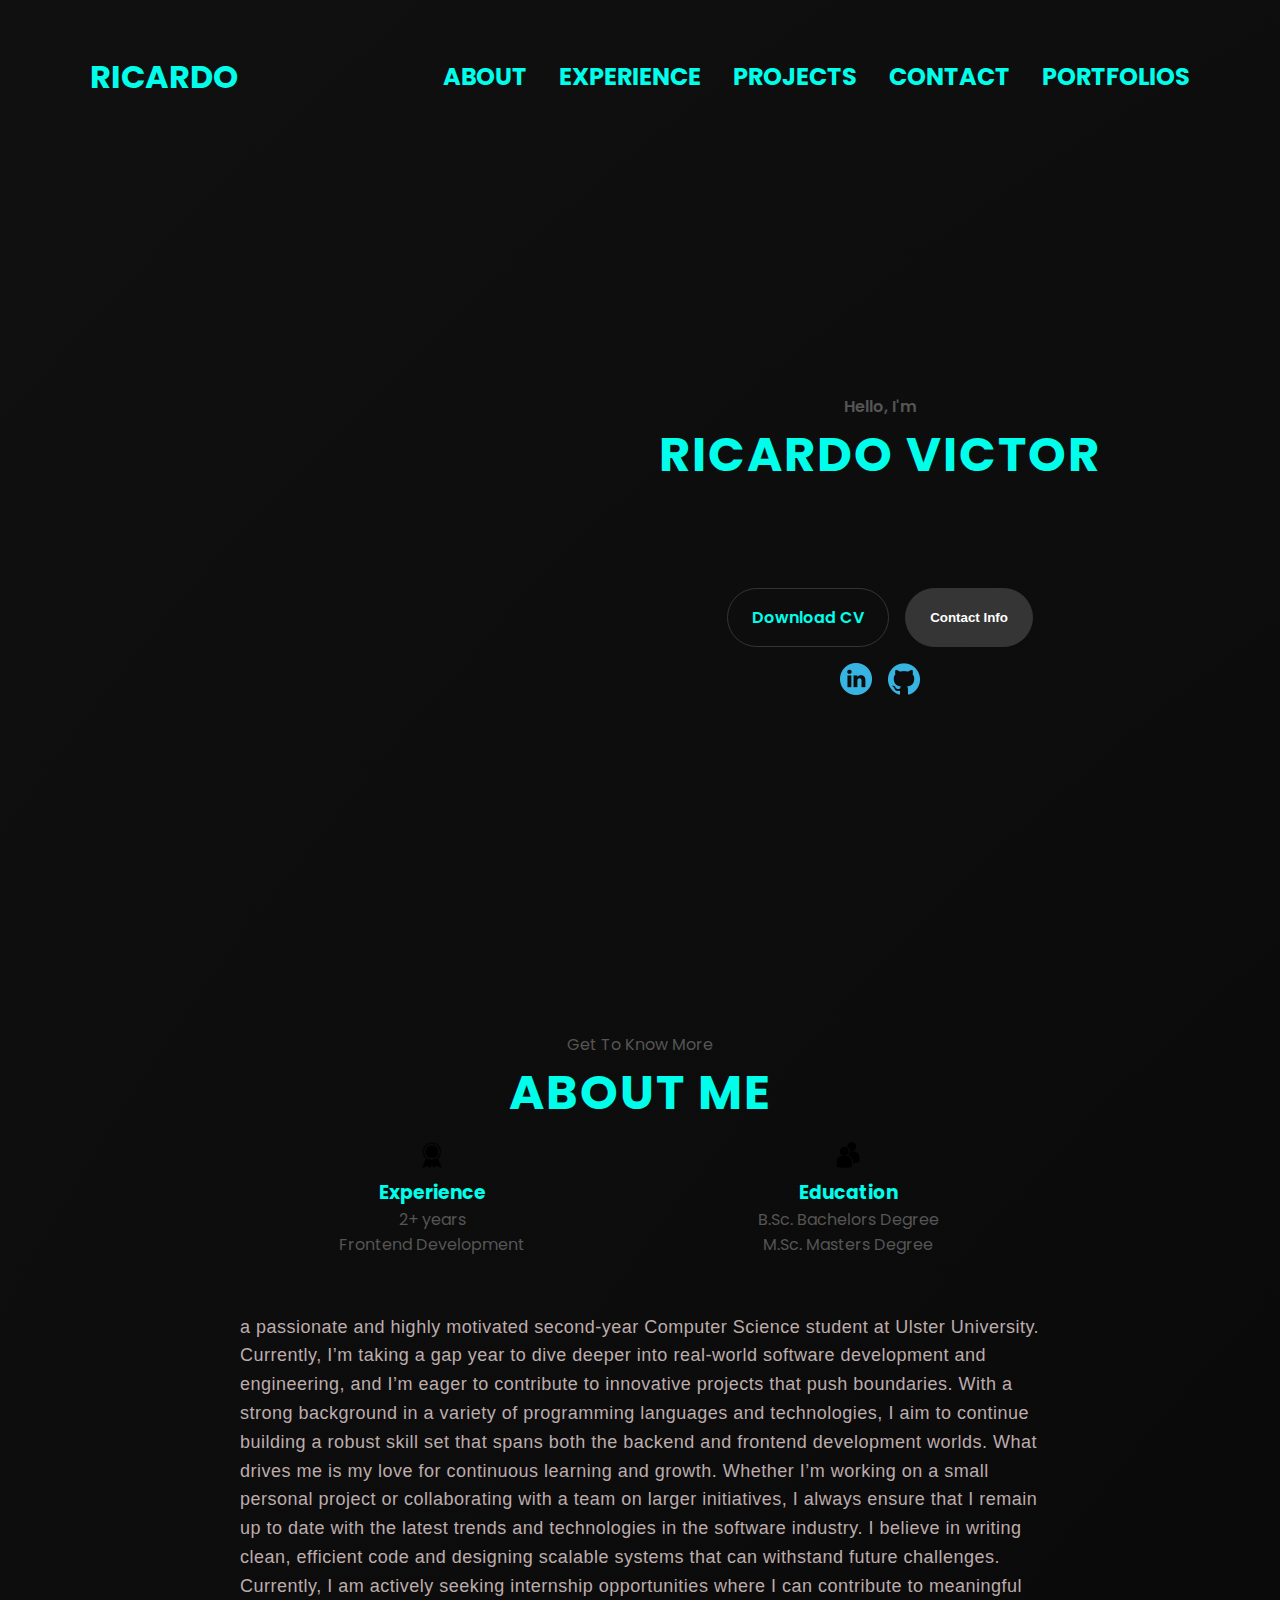
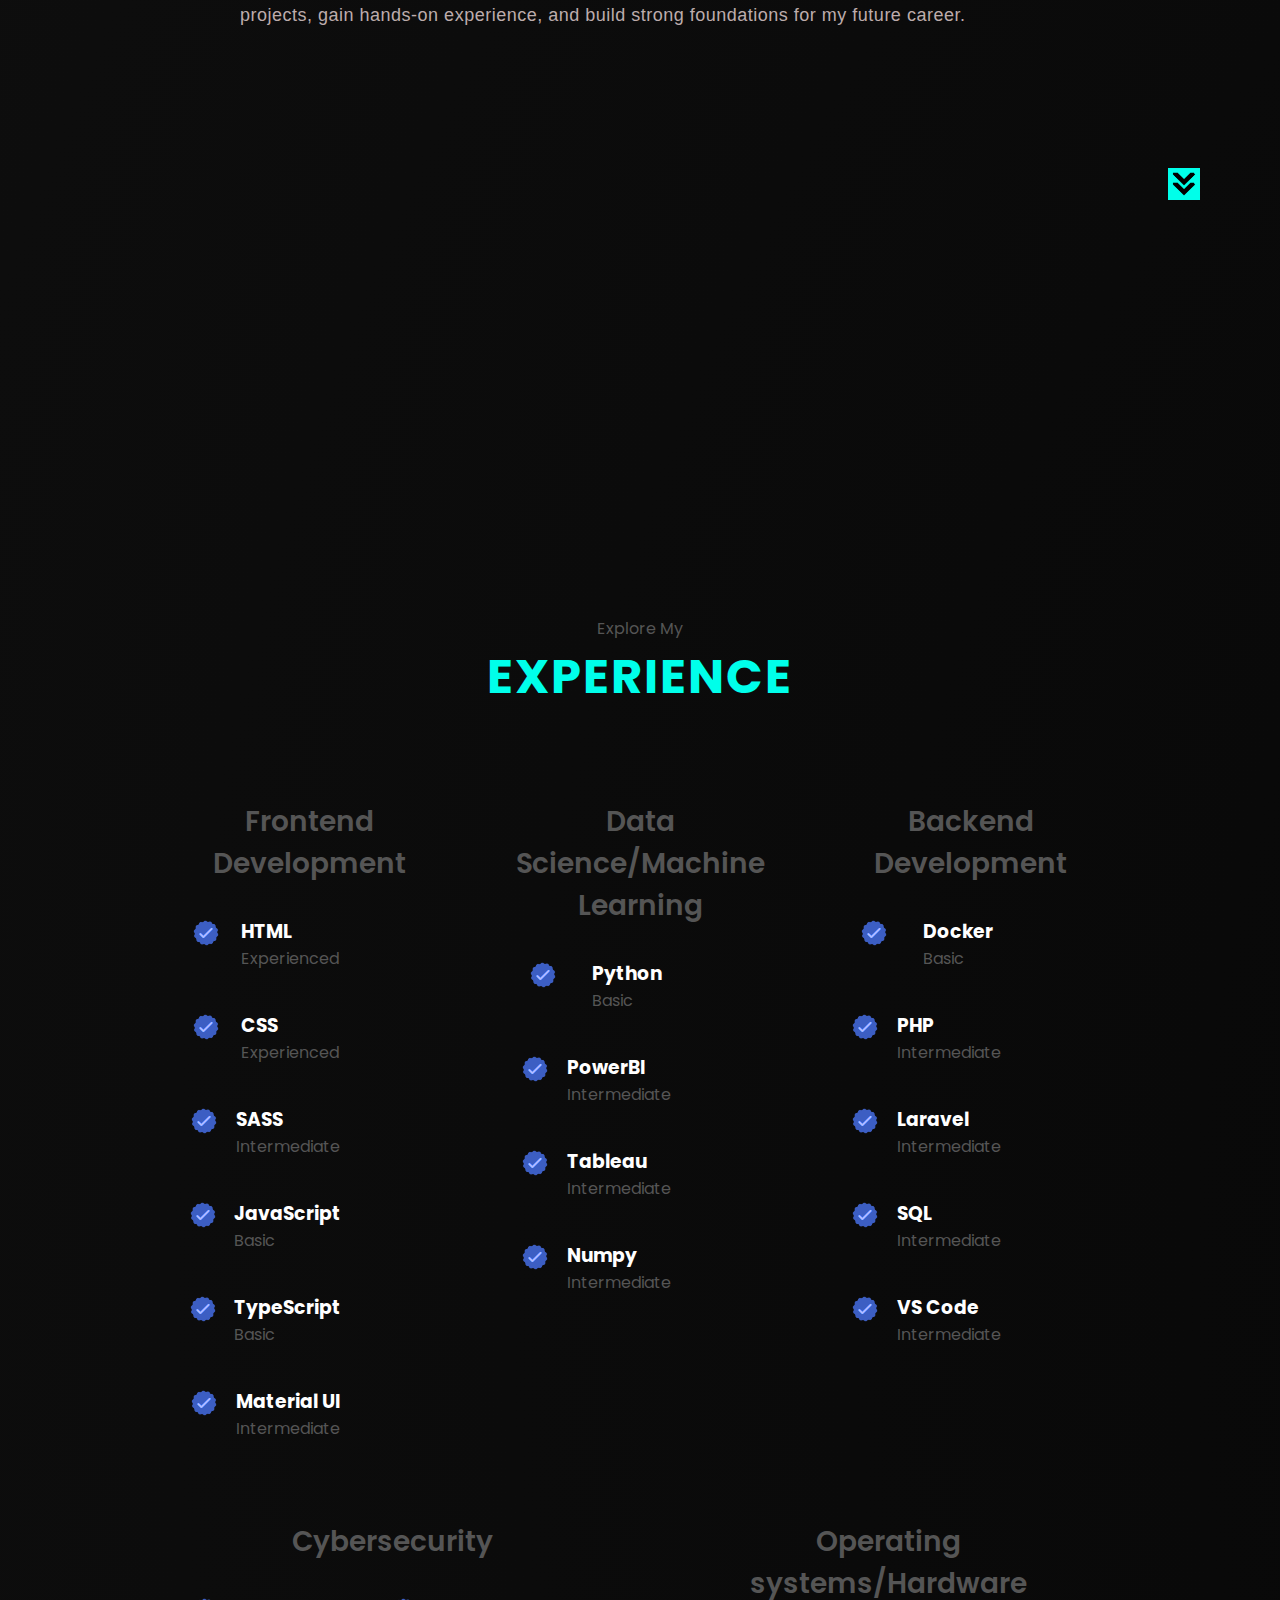
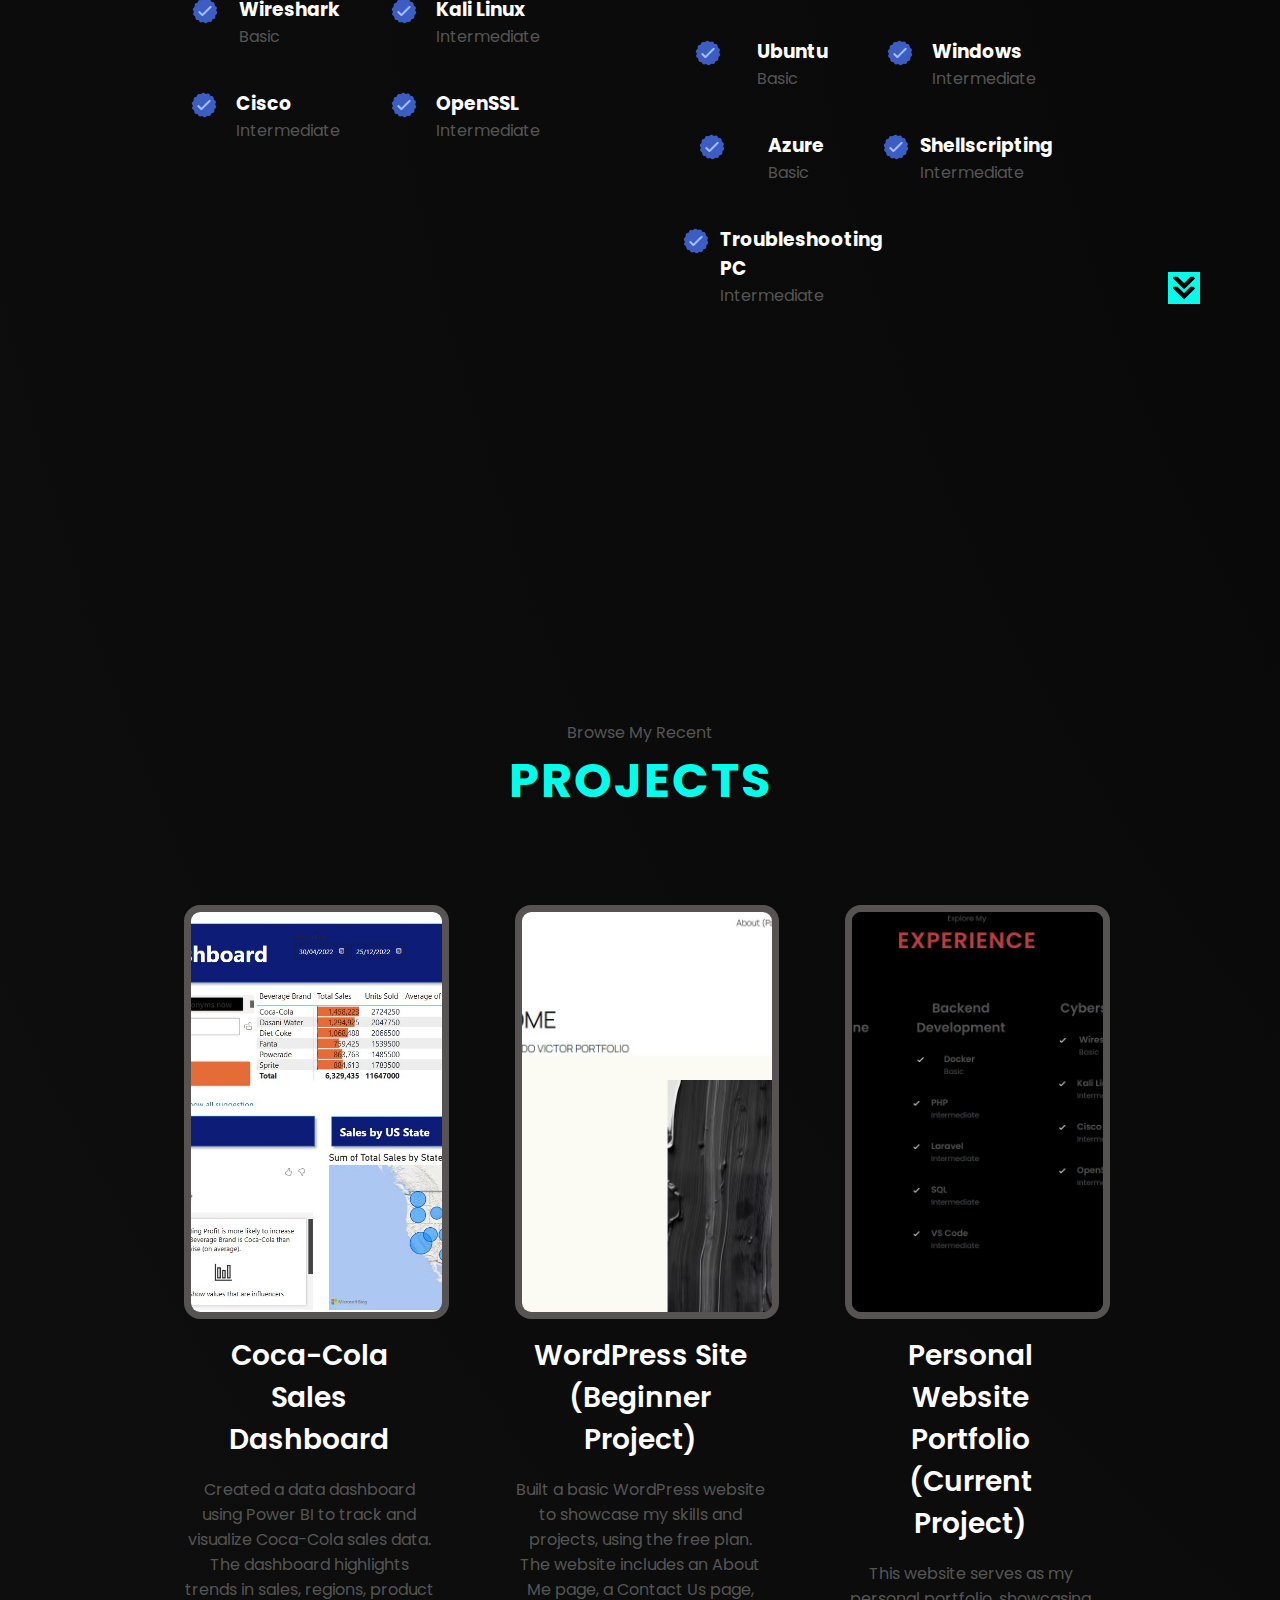
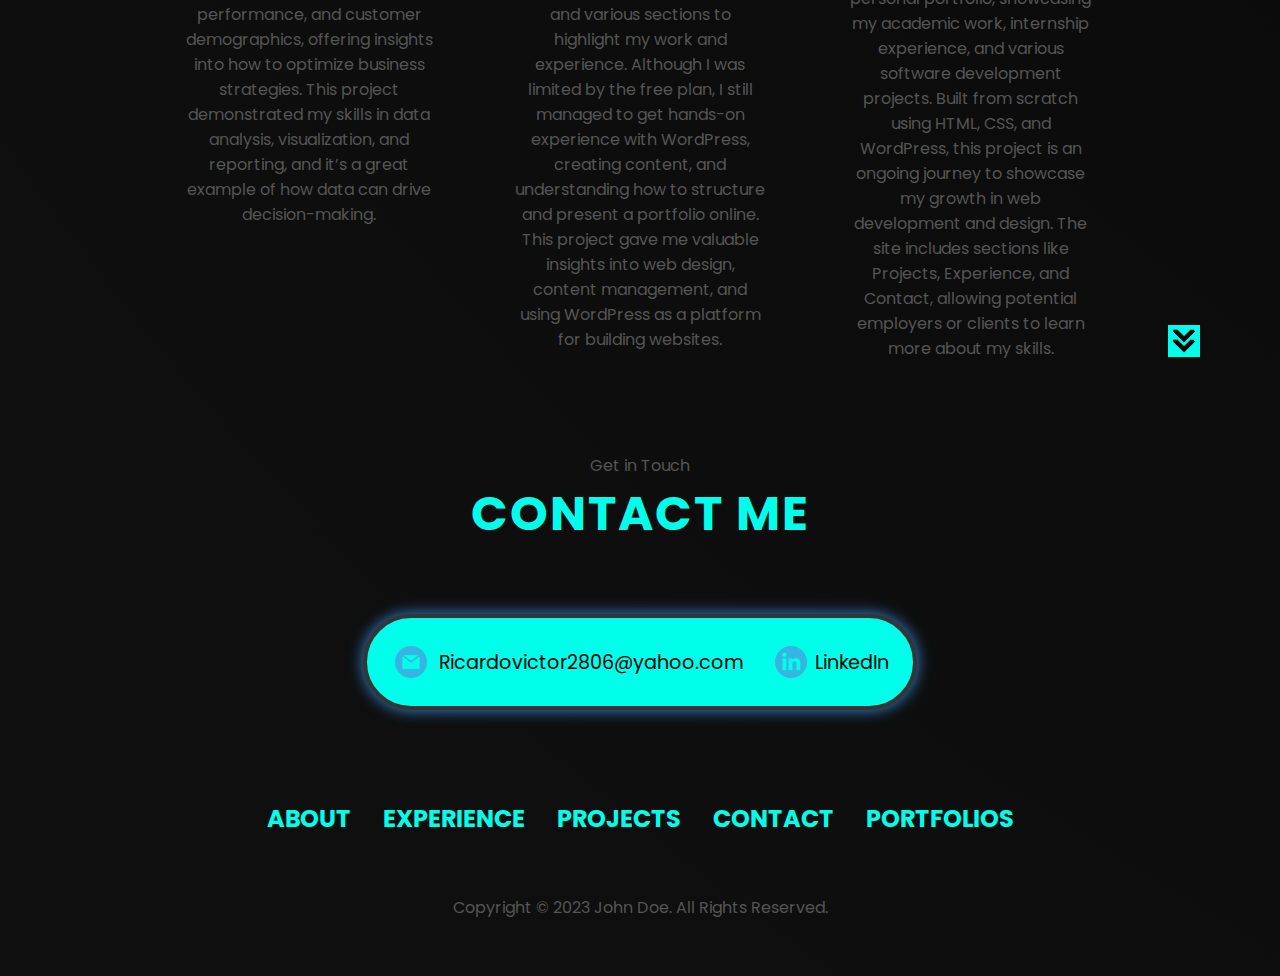
<file: index.html>
<!DOCTYPE html>
<html lang="en">
  <head>
    <meta charset="UTF-8" />
    <meta http-equiv="X-UA-Compatible" content="IE=edge" />
    <meta name="viewport" content="width=device-width, initial-scale=1.0" />
    <title>My Portfolio</title>
    <link rel="stylesheet" href="style.css" />
    <link rel="stylesheet" href="mediaqueries.css" />
  </head>
  <body>
    <nav id="desktop-nav">
      <div class="logo" id="logo-text">Ricardo Victor</div>
      <div>
        <ul class="nav-links">
          <li><a href="#about">About</a></li>
          <li><a href="#experience">Experience</a></li>
          <li><a href="#projects">Projects</a></li>
          <li><a href="#contact">Contact</a></li>
          <li><a href="#portfolio">Portfolios</a></li>
        </ul>
      </div>
    </nav>
    <nav id="hamburger-nav">
      <div class="hamburger-menu">
        <div class="hamburger-icon" onclick="toggleMenu()">
          <span></span>
          <span></span>
          <span></span>
        </div>
        <div class="menu-links">
          <li><a href="#about" onclick="toggleMenu()">About</a></li>
          <li><a href="#experience" onclick="toggleMenu()">Experience</a></li>
          <li><a href="#projects" onclick="toggleMenu()">Projects</a></li>
          <li><a href="#contact" onclick="toggleMenu()">Contact</a></li>
          <li><a href="#portfolio" onclick="toggleMenu()">Portfolios</a></li>
        </div>
      </div>
    </nav>
    <section id="profile">
      <div class="section__pic-container">
        <img src="./assets/image_50356737.JPG" alt="John Doe profile picture" class="profile-pic" />
      </div>
      <div class="section__text">
        <p class="section__text__p1">Hello, I'm</p>
        <h1 class="title">Ricardo Victor</h1>
        <p class="section__text__p2">
          CS Undergraduate</p>
        <div class="btn-container">
          <a class="btn btn-color-2" href="./assets/Ricardo Victor CV.pdf" download="Ricardo Victor CV">
            Download CV
          </a>
          <button class="btn btn-color-1" onclick="location.href='./#contact'">
            Contact Info
          </button>
        </div>
        <div id="socials-container">
          <img
            src="./assets/linkedin.png"
            alt="My LinkedIn profile"
            class="icon2"
            onclick="location.href='https://linkedin.com/'"
          />
          <img
            src="./assets/github.png"
            alt="My Github profile"
            class="icon2"
            onclick="location.href='https://github.com/'"
          />
        </div>
      </div>
    </section>
    <section id="about">
      <p class="section__text__p1">Get To Know More</p>
      <h1 class="title">About Me</h1>
      <div class="section-container">
        
        <div class="about-details-container">
          <div class="about-containers">
            <div class="details-container">
              <img
                src="./assets/experience.png"
                alt="Experience icon"
                class="icon"
              />
              <h3>Experience</h3>
              <p>2+ years <br />Frontend Development</p>
            </div>
            <div class="details-container">
              <img
                src="./assets/education.png"
                alt="Education icon"
                class="icon"
              />
              <h3>Education</h3>
              <p>B.Sc. Bachelors Degree<br />M.Sc. Masters Degree</p>
            </div>
          </div>
          <div class="text-container">
            <p>
              a passionate and highly motivated second-year Computer Science student at Ulster University. Currently, 
              I’m taking a gap year to dive deeper into real-world software development and engineering, 
              and I’m eager to contribute to innovative projects that push boundaries. 
              With a strong background in a variety of programming languages and technologies, 
              I aim to continue building a robust skill set that spans both the backend and frontend development worlds.

              What drives me is my love for continuous learning and growth. Whether I’m working on a small personal project or collaborating with a team on larger initiatives, 
              I always ensure that I remain up to date with the latest trends and technologies in the software industry. 
              I believe in writing clean, efficient code and designing scalable systems that can withstand future challenges. Currently, 
              I am actively seeking internship opportunities where I can contribute to meaningful projects, gain hands-on experience, and build strong foundations for my future career.
            </p>
          </div>
        </div>
      </div>
      <img
        src="./assets/arrow.png"
        alt="Arrow icon"
        class="icon arrow"
        onclick="location.href='./#experience'"
      />
    </section>
    <section id="experience">
      <p class="section__text__p1">Explore My</p>
      <h1 class="title">Experience</h1>
      <div class="experience-details-container">
        <div class="about-containers">
          <div class="details-container">
            <h2 class="experience-sub-title">Frontend Development</h2>
            <div class="article-container">
              <article>
                <img
                  src="./assets/checkmark.png"
                  alt="Experience icon"
                  class="ticks"
                />
                <div>
                  <h3>HTML</h3>
                  <p>Experienced</p>
                </div>
              </article>
              <article>
                <img
                  src="./assets/checkmark.png"
                  alt="Experience icon"
                  class="ticks"
                />
                <div>
                  <h3>CSS</h3>
                  <p>Experienced</p>
                </div>
              </article>
              <article>
                <img
                  src="./assets/checkmark.png"
                  alt="Experience icon"
                  class="ticks"
                />
                <div>
                  <h3>SASS</h3>
                  <p>Intermediate</p>
                </div>
              </article>
              <article>
                <img
                  src="./assets/checkmark.png"
                  alt="Experience icon"
                  class="ticks"
                />
                <div>
                  <h3>JavaScript</h3>
                  <p>Basic</p>
                </div>
              </article>
              <article>
                <img
                  src="./assets/checkmark.png"
                  alt="Experience icon"
                  class="ticks"
                />
                <div>
                  <h3>TypeScript</h3>
                  <p>Basic</p>
                </div>
              </article>
              <article>
                <img
                  src="./assets/checkmark.png"
                  alt="Experience icon"
                  class="ticks"
                />
                <div>
                  <h3>Material UI</h3>
                  <p>Intermediate</p>
                </div>
              </article>
            </div>
          </div>
          <div class="details-container">
            <h2 class="experience-sub-title">Data Science/Machine Learning</h2>
            <div class="article-container">
              <article>
                <img
                  src="./assets/checkmark.png"
                  alt="Experience icon"
                  class="ticks"
                />
                <div>
                  <h3>Python</h3>
                  <p>Basic</p>
                </div>
              </article>
              <article>
                <img
                  src="./assets/checkmark.png"
                  alt="Experience icon"
                  class="ticks"
                />
                <div>
                  <h3>PowerBI</h3>
                  <p>Intermediate</p>
                </div>
              </article>
              <article>
                <img
                  src="./assets/checkmark.png"
                  alt="Experience icon"
                  class="ticks"
                />
                <div>
                  <h3>Tableau</h3>
                  <p>Intermediate</p>
                </div>
              </article>
              <article>
                <img
                  src="./assets/checkmark.png"
                  alt="Experience icon"
                  class="ticks"
                />
                <div>
                  <h3>Numpy</h3>
                  <p>Intermediate</p>
                </div>
              </article>
            </div>
          </div>

          <div class="details-container">
            <h2 class="experience-sub-title">Backend Development</h2>
            <div class="article-container">
              <article>
                <img
                  src="./assets/checkmark.png"
                  alt="Experience icon"
                  class="ticks"
                />
                <div>
                  <h3>Docker</h3>
                  <p>Basic</p>
                </div>
              </article>
              <article>
                <img
                  src="./assets/checkmark.png"
                  alt="Experience icon"
                  class="ticks"
                />
                <div>
                  <h3>PHP</h3>
                  <p>Intermediate</p>
                </div>
              </article>
              <article>
                <img
                  src="./assets/checkmark.png"
                  alt="Experience icon"
                  class="ticks"
                />
                <div>
                  <h3>Laravel</h3>
                  <p>Intermediate</p>
                </div>
              </article>
              <article>
                <img
                  src="./assets/checkmark.png"
                  alt="Experience icon"
                  class="ticks"
                />
                <div>
                  <h3>SQL</h3>
                  <p>Intermediate</p>
                </div>
              </article>
              <article>
                <img
                  src="./assets/checkmark.png"
                  alt="Experience icon"
                  class="ticks"
                />
                <div>
                  <h3>VS Code</h3>
                  <p>Intermediate</p>
                </div>
              </article>
            </div>
          </div>

          <div class="details-container">
            <h2 class="experience-sub-title">Cybersecurity</h2>
            <div class="article-container">
              <article>
                <img
                  src="./assets/checkmark.png"
                  alt="Experience icon"
                  class="ticks"
                />
                <div>
                  <h3>Wireshark</h3>
                  <p>Basic</p>
                </div>
              </article>
              <article>
                <img
                  src="./assets/checkmark.png"
                  alt="Experience icon"
                  class="ticks"
                />
                <div>
                  <h3>Kali Linux</h3>
                  <p>Intermediate</p>
                </div>
              </article>
              <article>
                <img
                  src="./assets/checkmark.png"
                  alt="Experience icon"
                  class="ticks"
                />
                <div>
                  <h3>Cisco</h3>
                  <p>Intermediate</p>
                </div>
              </article>
              <article>
                <img
                  src="./assets/checkmark.png"
                  alt="Experience icon"
                  class="ticks"
                />
                <div>
                  <h3>OpenSSL</h3>
                  <p>Intermediate</p>
                </div>
              </article>
            </div>
          </div>

          <div class="details-container">
            <h2 class="experience-sub-title">Operating systems/Hardware</h2>
            <div class="article-container">
              <article>
                <img
                  src="./assets/checkmark.png"
                  alt="Experience icon"
                  class="ticks"
                />
                <div>
                  <h3>Ubuntu</h3>
                  <p>Basic</p>
                </div>
              </article>
              <article>
                <img
                  src="./assets/checkmark.png"
                  alt="Experience icon"
                  class="ticks"
                />
                <div>
                  <h3>Windows</h3>
                  <p>Intermediate</p>
                </div>
              </article>
              <article>
                <img
                  src="./assets/checkmark.png"
                  alt="Experience icon"
                  class="ticks"
                />
                <div>
                  <h3>Azure</h3>
                  <p>Basic</p>
                </div>
              </article>
              <article>
                <img
                  src="./assets/checkmark.png"
                  alt="Experience icon"
                  class="ticks"
                />
                <div>
                  <h3>Shellscripting</h3>
                  <p>Intermediate</p>
                </div>
              </article>
              <article>
                <img
                  src="./assets/checkmark.png"
                  alt="Experience icon"
                  class="ticks"
                />
                <div>
                  <h3>Troubleshooting PC</h3>
                  <p>Intermediate</p>
                </div>
              </article>
            </div>
          </div>

        </div>

       

      </div>
      <img
        src="./assets/arrow.png"
        alt="Arrow icon"
        class="icon arrow"
        onclick="location.href='./#projects'"
      />
    </section>
    <section id="projects">
      <p class="section__text__p1">Browse My Recent</p>
      <h1 class="title">Projects</h1>
      <div class="experience-details-container">
        <div class="about-containers">
          <div class="details-container color-container">
            <div class="article-container">
              <img
                src="./assets/salesdashboard.jpg"
                alt="Project 1"
                class="project-img"
              />
            </div>
            <h2 class="experience-sub-title project-title">Coca-Cola Sales Dashboard</h2>
            
              <p>
                Created a data dashboard using Power BI to track and visualize Coca-Cola sales data. 
                The dashboard highlights trends in sales, regions, product performance, and customer demographics, offering insights into how to optimize business strategies. 
                This project demonstrated my skills in data analysis, visualization, and reporting, and it’s a great example of how data can drive decision-making.
              </p>

          </div>
          <div class="details-container color-container">
            <div class="article-container">
              <img
                src="./assets/projects.jpg"
                alt="Project 2"
                class="project-img"
              />
            </div>
            <h2 class="experience-sub-title project-title">WordPress Site (Beginner Project)</h2>

            <p>
              Built a basic WordPress website to showcase my skills and projects, using the free plan. The website includes an About Me page, 
              a Contact Us page, and various sections to highlight my work and experience. Although I was limited by the free plan,
               I still managed to get hands-on experience with WordPress, creating content, and understanding how to structure and present a portfolio online. 
               This project gave me valuable insights into web design, content management, and using WordPress as a platform for building websites.
            </p>
           
          </div>
          <div class="details-container color-container">
            <div class="article-container">
              <img
                src="./assets/mine.jpg"
                alt="Project 3"
                class="project-img"
              />
            </div>
            <h2 class="experience-sub-title project-title">Personal Website Portfolio (Current Project)</h2>

            <p>
              This website serves as my personal portfolio, showcasing my academic work, internship experience, and various software development projects. 
              Built from scratch using HTML, CSS, and WordPress, this project is an ongoing journey to showcase my growth in web development and design. 
              The site includes sections like Projects, Experience, and Contact, allowing potential employers or clients to learn more about my skills.
            </p>
            
          </div>
        </div>
      </div>
      <img
        src="./assets/arrow.png"
        alt="Arrow icon"
        class="icon arrow"
        onclick="location.href='./#contact'"
      />
    </section>
   
    
    <section id="contact">
      <p class="section__text__p1">Get in Touch</p>
      <h1 class="title">Contact Me</h1>
      <div class="contact-info-upper-container">
        <div class="contact-info-container">
          <img
            src="./assets/email.png"
            alt="Email icon"
            class="icon contact-icon email-icon"
          />
          <p><a href="mailto:examplemail@gmail.com">Ricardovictor2806@yahoo.com</a></p>
        </div>
        <div class="contact-info-container">
          <img
            src="./assets/linkedin.png"
            alt="LinkedIn icon"
            class="icon contact-icon"
          />
          <p><a href="https://www.linkedin.com">LinkedIn</a></p>
        </div>
      </div>
    </section>
    <footer>
      <nav>
        <div class="nav-links-container">
          <ul class="nav-links">
            <li><a href="#about">About</a></li>
            <li><a href="#experience">Experience</a></li>
            <li><a href="#projects">Projects</a></li>
            <li><a href="#contact">Contact</a></li>
            <li><a href="#portfolio">Portfolios</a></li>
          </ul>
        </div>
      </nav>
      <p>Copyright &#169; 2023 John Doe. All Rights Reserved.</p>
    </footer>
    <script src="script.js"></script>
    
  </body>
</html>
</file>
<file: style.css>
/* GENERAL */

@import url("https://fonts.googleapis.com/css2?family=Poppins:wght@300;400;500;600&display=swap");

* {
  margin: 0;
  padding: 0;
}

body {
  font-family: "Poppins", sans-serif;
  background-color: rgb(255, 255, 255);
  overflow: scroll; /* Allow scrolling */
  background-image: url('./assets/wintery-sunburst.svg');
  background-size: cover; /* Adjusts the size to cover the full screen */
}

body::-webkit-scrollbar {
  display: none; /* Hide scrollbars */
}




html {
  scroll-behavior: smooth;
}

p {
  color: rgb(85, 85, 85);
}

.icon.arrow {
  background-color: rgb(0, 255, 234);
  display: block;
  margin: 20px auto; /* Adds space around the arrow */
}
/* TRANSITION */

a,
.btn {
  transition: all 300ms ease;
}

/* DESKTOP NAV */

nav,
.nav-links {
  display: flex;
  gap: 1.5rem; /* Space between each link */
  font-size: 1.2rem; /* Adjust font size */
  font-weight: bold; /* Make the text bold */
  text-transform: uppercase; /* Make text uppercase */
}

nav {
  justify-content: space-around;
  align-items: center;
  height: 17vh;
}

.nav-links {
  gap: 2rem;
  list-style: none;
  font-size: 1.5rem;
}

a {
  color: rgb(0, 255, 234);
  text-decoration: none;
  text-decoration-color: white;
}

a:hover {
  color: grey;
  text-decoration: underline;
  text-underline-offset: 1rem;
  text-decoration-color: rgb(181, 181, 181);
}

.logo {
  font-size: 2rem;
  color: rgb(0, 255, 234);
}

.logo:hover {
  cursor: default;
  color: rgb(255, 255, 255)
}

/* HAMBURGER MENU */

#hamburger-nav {
  display: none;
}

.hamburger-menu {
  position: relative;
  display: inline-block;
}

.hamburger-icon {
  display: flex;
  flex-direction: column;
  justify-content: space-between;
  height: 24px;
  width: 30px;
  cursor: pointer;
}

.hamburger-icon span {
  width: 100%;
  height: 2px;
  background-color: black;
  transition: all 0.3s ease-in-out;
}

.menu-links {
  position: absolute;
  top: 100%;
  right: 0;
  background-color: white;
  width: fit-content;
  max-height: 0;
  overflow: hidden;
  transition: all 0.3s ease-in-out;
}

.menu-links a {
  display: block;
  padding: 10px;
  text-align: center;
  font-size: 1.5rem;
  color: black;
  text-decoration: none;
  transition: all 0.3s ease-in-out;
}

.menu-links li {
  list-style: none;
}

.menu-links.open {
  max-height: 300px;
}

.hamburger-icon.open span:first-child {
  transform: rotate(45deg) translate(10px, 5px);
}

.hamburger-icon.open span:nth-child(2) {
  opacity: 0;
}

.hamburger-icon.open span:last-child {
  transform: rotate(-45deg) translate(10px, -5px);
}

/* SECTIONS */

section {
  padding-top: 4vh;
  height: 96vh;
  margin: 0 10rem;
  box-sizing: border-box;
  min-height: fit-content;
}

.section-container {
  display: flex;
  gap: 4rem;
  height: 50%;
  justify-content: center; /* Centers the container horizontally */
}

/* PROFILE SECTION */

#profile {
  display: flex;
  justify-content: center;
  gap: 5rem;
  height: 80vh;
  margin-bottom: 20rem;
}

.section__pic-container {
  display: flex;
  height: 400px;
  width: 400px;
  margin: auto 0;
  box-shadow: 0 0 20px 15px rgb(0, 255, 234); /* Grey faded shadow */
  border-radius: 50%;
  overflow: hidden;
  position: relative;  /* Make sure the container doesn't overflow its boundaries */
  opacity: 0;  /* Initially set the opacity to 0 (invisible) */
  transition: opacity 1s ease-in-out; /* Add transition effect for fading */
}



/* Add a class to make it visible with fade-in effect */
.section__pic-container.visible {
  opacity: 1; /* Fade in to full visibility */
}

.section__pic-container img {
  width: 100%;   /* Ensures the image takes up the full width of the container */
  height: 100%;  /* Ensures the image takes up the full height of the container */
  object-fit: cover;  /* Ensures the image covers the circle without distortion */
}

.profile-pic:hover {
  filter: brightness(1.2); /* Brighten the profile picture on hover */
  transform: scale(1.05); /* Slight zoom effect on image */
  transition: all 0.3s ease-in-out;
}

.section__text {
  align-self: center;
  text-align: center;
}

.section__text p {
  font-weight: 600;
}

.section__text__p1 {
  text-align: center;
  
}

.section__text__p2 {
  font-size: 1.75rem;
  margin-bottom: 1rem;
  color: rgb(0, 255, 234);
  white-space: nowrap; /* Prevent text wrapping */
  overflow: hidden; /* Hide overflowed text */
  position: relative;
  display: inline-block; /* Ensures that words are treated individually */
  width: 0; /* Initially hide the text */
  animation: typing 3s steps(20) 1s forwards, cursor-blink 0.75s step-end infinite; /* Typing and cursor animation */
}

.section__text__p2::after {
  content: '|'; /* Create a vertical bar as the cursor */
  position: absolute;
  right: 0; /* Position cursor at the end of the text */
  color: rgb(0, 255, 234);
  animation: blink 0.75s step-end infinite; /* Animation for blinking cursor */
  margin-left: 0; /* Ensure no margin between the text and the cursor */
}

/* Keyframes for typing */
@keyframes typing {
  from {
    width: 0;
  }
  to {
    width: 100%;
  }
}

/* Keyframes for blinking cursor */
@keyframes blink {
  50% {
    opacity: 0; /* Makes the cursor disappear halfway through the animation */
  }
}



.title {
  font-size: 3rem;
  text-align: center;
  color: rgb(0, 255, 234);
  font-weight: bold;
  text-transform: uppercase;
  letter-spacing: 2px;
  margin-bottom: 2rem;
  transition: all 0.3s ease;
}

#socials-container {
  display: flex;
  justify-content: center;
  margin-top: 1rem;
  gap: 1rem;
  
}

.icon2 {
  cursor: pointer;
  height: 2rem;
  filter: invert(51%) sepia(95%) saturate(320%) hue-rotate(150deg) brightness(100%) contrast(100%);
}

/* ICONS */

.icon {
  height: 2rem;
  fill: rgb(0, 255, 234); /* Change to your desired color */
}

/* BUTTONS */

.btn-container {
  display: flex;
  justify-content: center;
  gap: 1rem;
}

.btn {
  font-weight: 600;
  transition: all 300ms ease;
  padding: 1rem;
  width: 8rem;
  border-radius: 2rem;
}

.btn-color-1,
.btn-color-2 {
  border: rgb(53, 53, 53) 0.1rem solid;
}

.btn-color-1:hover,
.btn-color-2:hover {
  cursor: pointer;
}

.btn-color-1,
.btn-color-2:hover {
  background: rgb(53, 53, 53);
  color: white;
}

.btn-color-1:hover {
  background: rgb(0, 0, 0);
}

.btn-color-2 {
  background: none;
  
}

.btn-color-2:hover {
  border: rgb(255, 255, 255) 0.1rem solid;
}

/* ABOUT SECTION */

#about {
  position: relative;
  margin-bottom: 20rem;
}

.about-containers {
  gap: 2rem;
  margin-bottom: 2rem;
  margin-top: 2rem;
}

.about-details-container {
  justify-content: center;
  flex-direction: column;
  color: rgb(0, 255, 234);
  

  
}

.about-containers,
.about-details-container {
  display: flex;
  
  
}


.about-pic:hover {
  filter: brightness(1.2); /* Brighten the profile picture on hover */
  transform: scale(1.05); /* Slight zoom effect on image */
  transition: all 0.3s ease-in-out;
  
}

.arrow {
  position: absolute;
  right: -5rem;
  bottom: 2.5rem;
}



.details-container {
  padding: 1.5rem;
  flex: 1;
  background-color: transparent;
  border-radius: 2rem;
  border: rgb(53, 53, 53) 0.1rem solid;
  text-align: center;
}

.details-container,
.color-container {
  border: none;
}


.text-container p {
  font-family: 'Roboto', sans-serif; /* Clean, modern font */
  font-size: 18px; /* Readable size */
  line-height: 1.6; /* Improves readability with proper spacing */
  color: #bdacac; /* Dark grey for a professional look */
  max-width: 800px; /* Limits the line length for easier reading */
  margin: 0 auto 1.5rem; /* Centers the text block and adds space below */
  text-align: left; /* Left-align text */
  letter-spacing: 0.5px; /* Slight letter spacing for a refined look */
  font-weight: 400; /* Regular weight for clear, professional text */
}

/* EXPERIENCE SECTION */

#experience {
  position: relative;
  margin-bottom: 20rem;
}

.experience-sub-title {
  color: rgb(85, 85, 85);
  font-weight: 600;
  font-size: 1.75rem;
  margin-bottom: 2rem;
}

.experience-details-container {
  display: flex;
  justify-content: left;
  flex-direction: column;
}

.article-container {
  display: flex;
  text-align: initial;
  flex-wrap: wrap;
  flex-direction: row;
  gap: 2.5rem;
  justify-content: flex-start; /* Aligns items to the left side */
  color: rgb(255, 255, 255);

}

article {
  display: flex;
  width: 10rem;
  justify-content: space-around;
  gap: 0.5rem;
  
  
}

article .icon {
  cursor: default;
  
}

article .ticks {
  filter: invert(30%) sepia(100%) saturate(500%) hue-rotate(190deg);
  height: 2rem;
}

 


#projects {
  position: relative;
}


.project-img {
  width: 100%;  /* Takes up full width of the container */
  height: 400px;  /* Make the height taller */
  object-fit: cover;  /* Ensures the image covers the box without distortion */
  border: 7px solid #575353;  /* Optional: Border for the image */
  border-radius: 1rem;  /* Optional: Border radius for rounded corners */
}


.project-img:hover {
  box-shadow: 0px 0px 15px  rgb(0, 255, 234); /* Glow effect on hover */
}



.project-title {
  margin: 1rem;
  color: rgb(255, 255, 255);
}

.project-btn {
  color: rgb(255, 255, 255);
  border-color: rgb(163, 163, 163);
}

/* CONTACT SECTION */

#contact {
  display: flex;
  justify-content: center;
  flex-direction: column;
  height: 70vh;
}

.contact-info-upper-container {
  display: flex;
  justify-content: center;
  border-radius: 8rem;
  border: rgb(53, 53, 53) 0.3rem solid;
  border-color: rgb(53, 53, 53);
  background-color: rgb(0, 255, 234);
  margin: 2rem auto;
  padding: 0.5rem;
  
  /* Box shadow for depth */
  box-shadow: 0 0 15px rgb(54, 138, 216);
  transition: all 0.3s ease-in-out;  /* Smooth transition for hover */
}

/* Hover effect */
.contact-info-upper-container:hover {
  box-shadow: 0 0 20px rgba(0, 238, 255, 0.7);  /* Glow effect on hover */
  transform: translateY(-5px);  /* Slight lift effect */
}

.contact-info-container {
  display: flex;
  align-items: center;
  justify-content: center;
  gap: 0.5rem;
  margin: 1rem;
  
}

.contact-info-container a {
  font-size: larger;
  color: rgb(0, 0, 0);
}

.contact-icon {
  cursor: default; /*icon for contact at for linkedin*/
  filter: invert(51%) sepia(95%) saturate(320%) hue-rotate(150deg) brightness(100%) contrast(100%);
  
}

.email-icon {
  height: 2.5rem; /*icon for contact at for Email*/
  filter: invert(51%) sepia(95%) saturate(320%) hue-rotate(150deg) brightness(100%) contrast(100%);
}

/* FOOTER SECTION */

footer {
  height: 26vh;
  margin: 0 1rem;
}

footer p {
  text-align: center;
}

/* PORTFOLIO SECTION */
</file>
<file: mediaqueries.css>
@media screen and (max-width: 1400px) {
  #profile {
    height: 83vh;
    margin-bottom: 6rem;
  }
  .about-containers {
    flex-wrap: wrap;
  }
  #contact,
  #projects {
    height: fit-content;
  }
}

@media screen and (max-width: 1200px) {
  #desktop-nav {
    display: none;
  }
  #hamburger-nav {
    display: flex;
  }
  #experience,
  .experience-details-container {
    margin-top: 2rem;
  }
  #profile,
  .section-container {
    display: block;
  }
  .arrow {
    display: none;
  }
  section,
  .section-container {
    height: fit-content;
  }
  section {
    margin: 0 5%;
  }
  .section__pic-container {
    width: 275px;
    height: 275px;
    margin: 0 auto 2rem;
  }
  .about-containers {
    margin-top: 0;
  }
}

@media screen and (max-width: 600px) {
  #contact,
  footer {
    height: 40vh;
  }
  #profile {
    height: 83vh;
    margin-bottom: 0;
  }
  article {
    font-size: 1rem;
  }
  footer nav {
    height: fit-content;
    margin-bottom: 2rem;
  }
  .about-containers,
  .contact-info-upper-container,
  .btn-container {
    flex-wrap: wrap;
  }
  .contact-info-container {
    margin: 0;
  }
  .contact-info-container p,
  .nav-links li a {
    font-size: 1rem;
  }
  .experience-sub-title {
    font-size: 1.25rem;
  }
  .logo {
    font-size: 1.5rem;
  }
  .nav-links {
    flex-direction: column;
    gap: 0.5rem;
    text-align: center;
  }
  .section__pic-container {
    width: auto;
    height: 46vw;
    justify-content: center;
  }
  .section__text__p2 {
    font-size: 1.25rem;
  }
  .title {
    font-size: 2rem;
  }
  .text-container {
    text-align: justify;
  }
}
</file>
